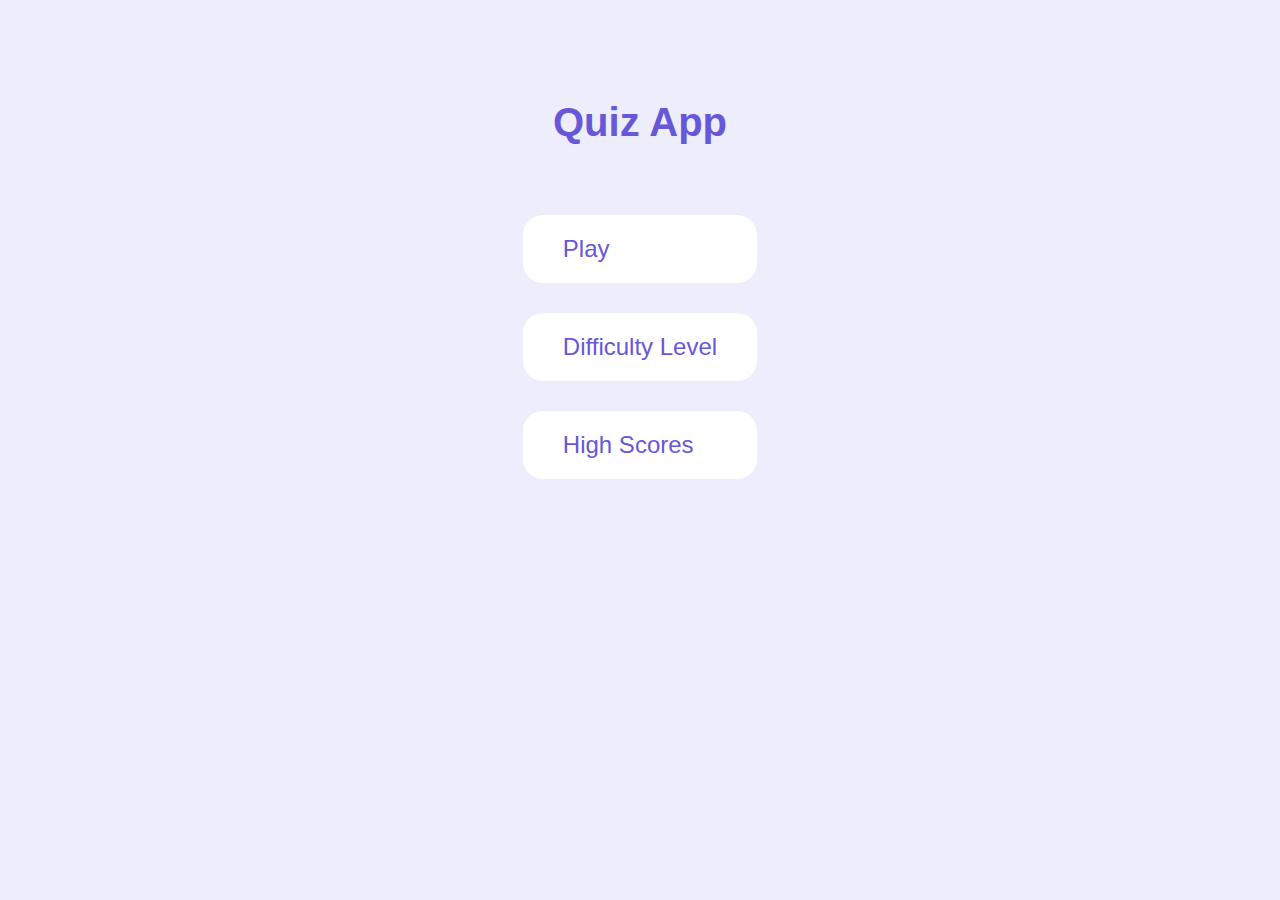
<file: index.html>
<!DOCTYPE html>
<html lang="en">
  <head>
    <meta charset="UTF-8" />
    <meta name="viewport" content="width=device-width, initial-scale=1.0" />
    <title>Quiz App</title>
    <link rel="stylesheet" href="./css/global.css" />
    <link rel="stylesheet" href="./css/index.css" />
  </head>
  <body>
    <h1>Quiz App</h1>
    <div class="container">
      <a href="/game.html">Play</a>
      <a href="/difficulty.html">Difficulty Level</a>
      <a href="/scores.html">High Scores</a>
    </div>
  </body>
</html>
</file>
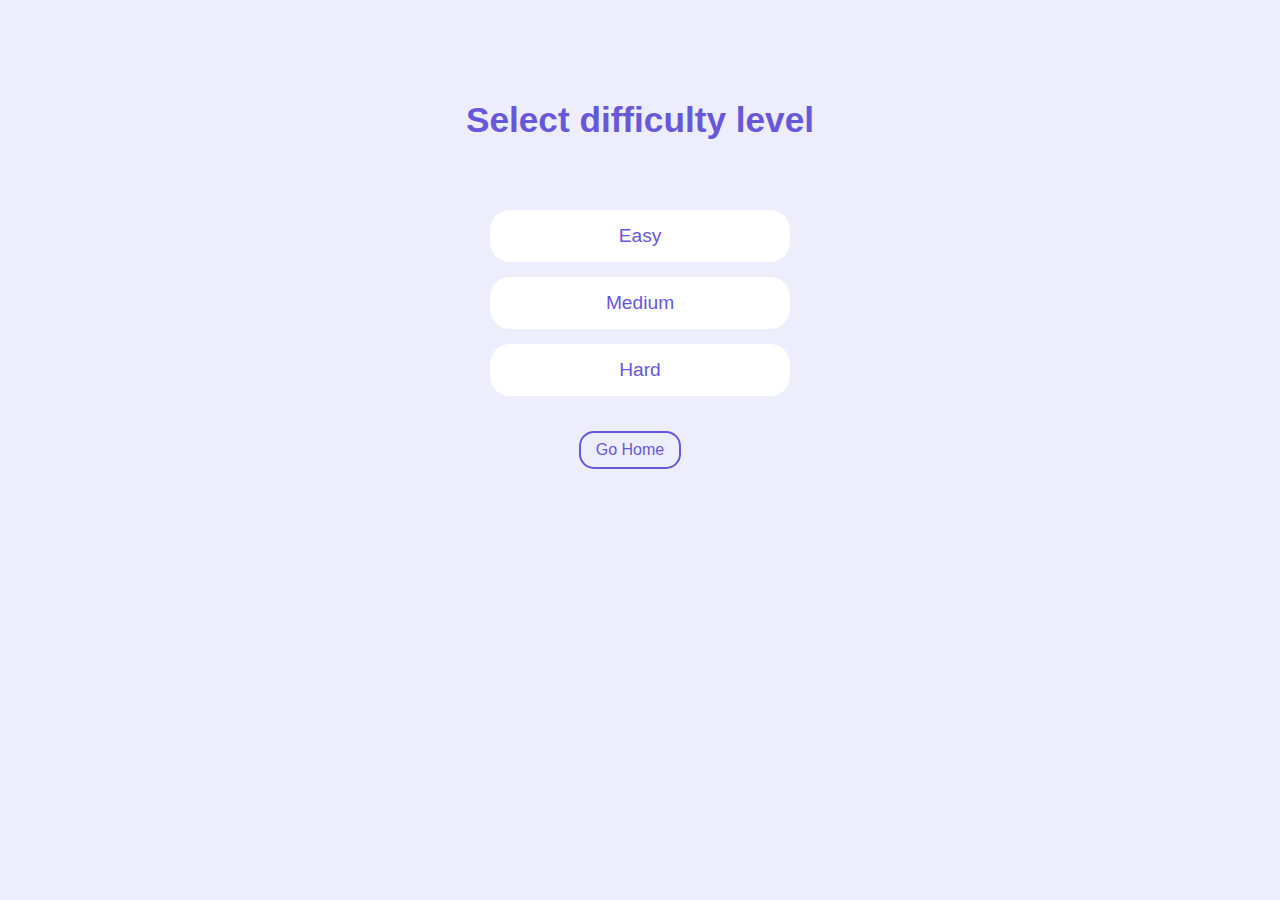
<file: difficulty.html>
<!DOCTYPE html>
<html lang="en">
  <head>
    <meta charset="UTF-8" />
    <meta name="viewport" content="width=device-width, initial-scale=1.0" />
    <title>Difficulty level</title>
    <link rel="stylesheet" href="./css/global.css" />
    <link rel="stylesheet" href="./css/difficulty.css" />
  </head>
  <body>
    <h3>Select difficulty level</h3>
    <button>Easy</button>
    <button>Medium</button>
    <button>Hard</button>
    <a href="/">Go Home</a>
    <script src="./js/difficulty.js"></script>
  </body>
</html>
</file>
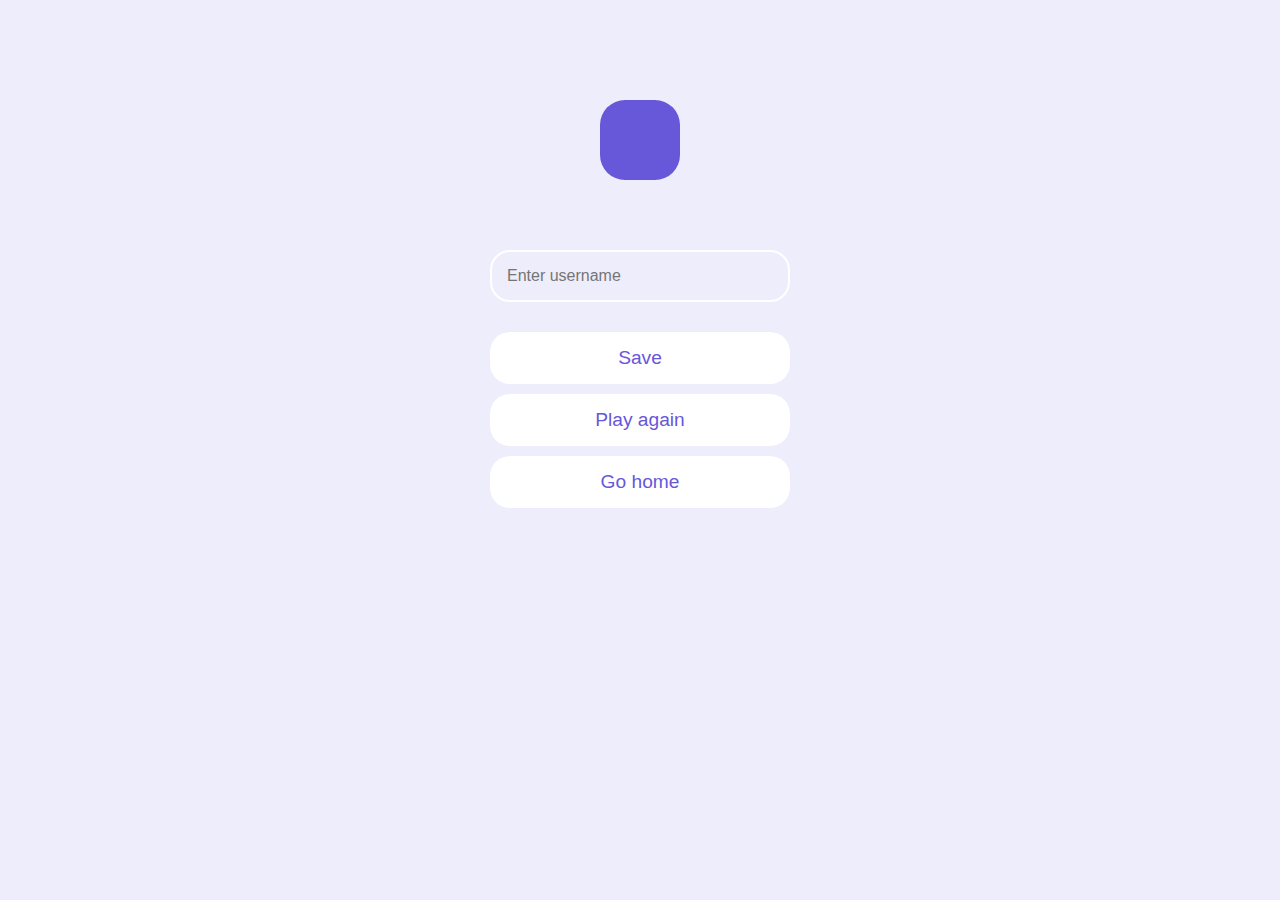
<file: end.html>
<!DOCTYPE html>
<html lang="en">
  <head>
    <meta charset="UTF-8" />
    <meta name="viewport" content="width=device-width, initial-scale=1.0" />
    <title>End</title>
    <link rel="stylesheet" href="./css/global.css" />
    <link rel="stylesheet" href="./css/end.css" />
  </head>
  <body>
    <p></p>
    <input type="text" name="" id="" placeholder="Enter username" />
    <button>Save</button>
    <a href="/game.html">Play again</a>
    <a href="/">Go home</a>
    <script src="./js/end.js"></script>
  </body>
</html>
</file>
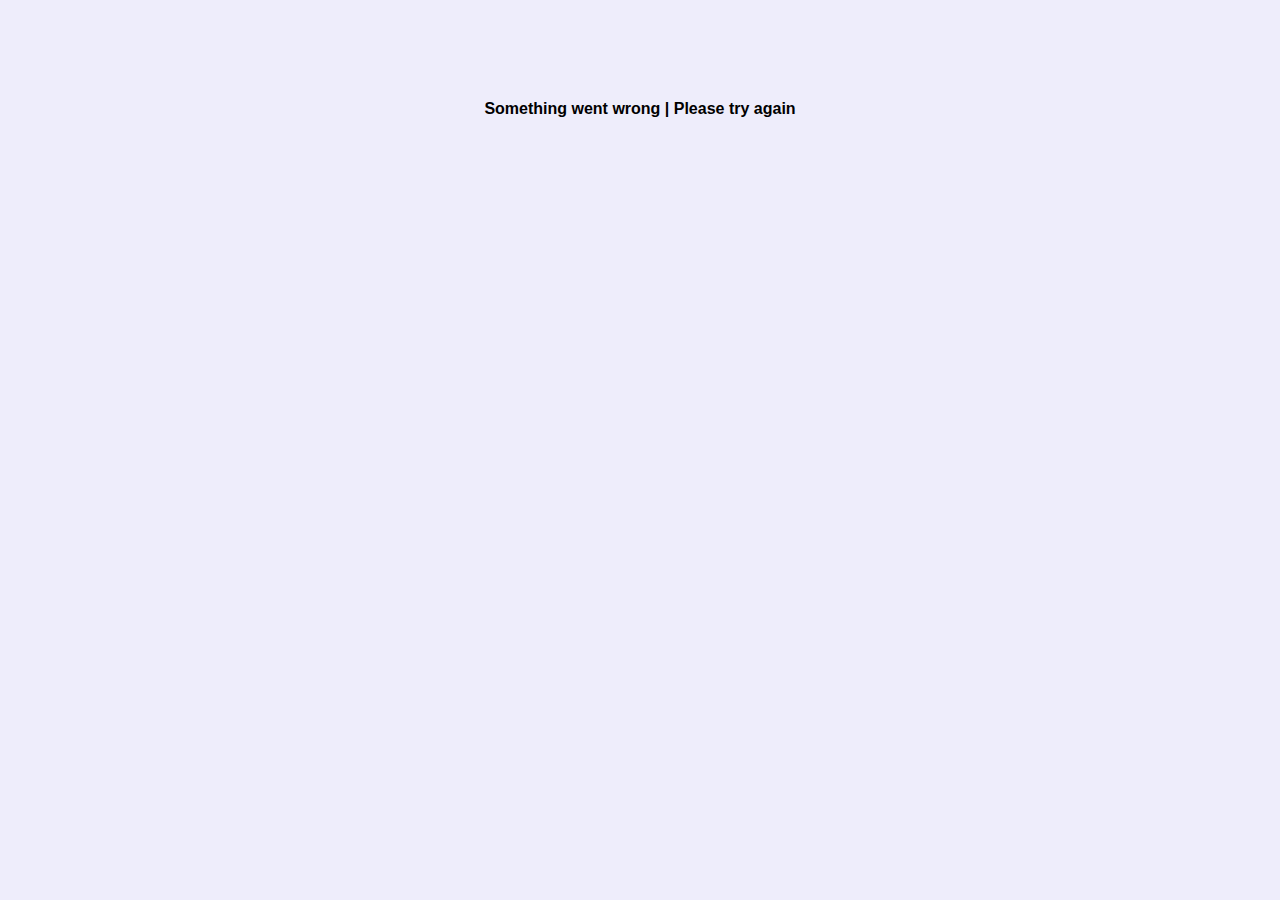
<file: game.html>
<!DOCTYPE html>
<html lang="en">
  <head>
    <meta charset="UTF-8" />
    <meta name="viewport" content="width=device-width, initial-scale=1.0" />
    <link rel="stylesheet" href="./css/global.css" />
    <link rel="stylesheet" href="./css/game.css" />
    <title>Quiz App | Play</title>
  </head>
  <body>
    <span id="loader"></span>
    <h4 id="error">Something went wrong | Please try again</h4>
    <div id="container">
      <div class="header">
        <div>
          <p>Question No:</p>
          <span id="question-number">1</span>
        </div>
        <div>
          <p>Score:</p>
          <span id="score">0</span>
        </div>
      </div>
      <div id="question-box">
        <h3 id="question-text">question text</h3>
        <button class="answer-text">1</button>
        <button class="answer-text">2</button>
        <button class="answer-text">3</button>
        <button class="answer-text">4</button>
      </div>
      <button id="finish-button">Finish</button>
      <button id="next-button">Next</button>
    </div>
    <script src="./js/game.js" type="module"></script>
    <script src="./js/helper.js" type="module"></script>
  </body>
</html>
</file>
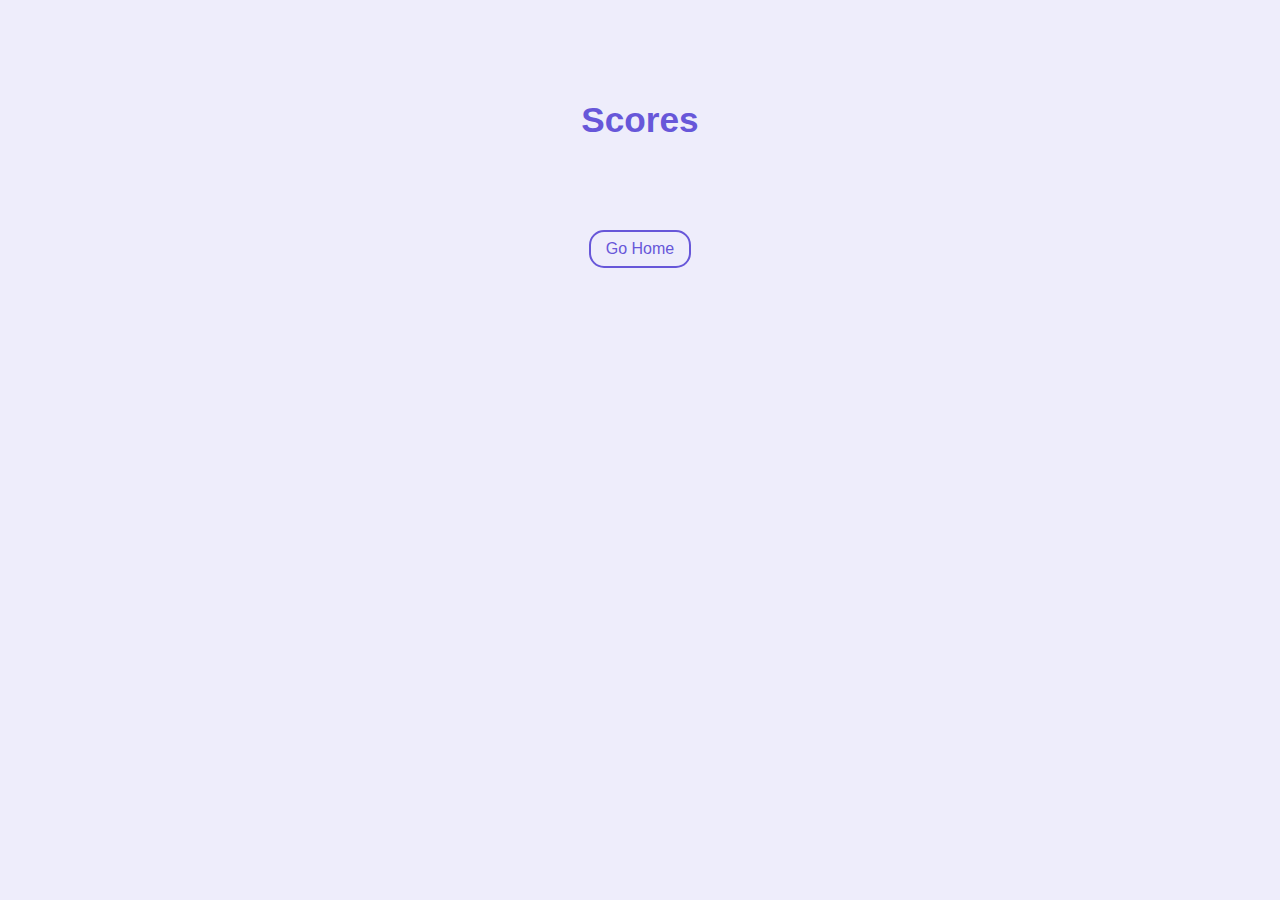
<file: scores.html>
<!DOCTYPE html>
<html lang="en">
  <head>
    <meta charset="UTF-8" />
    <meta name="viewport" content="width=device-width, initial-scale=1.0" />
    <title>High Scores</title>
    <link rel="stylesheet" href="./css/global.css" />
    <link rel="stylesheet" href="./css/scores.css" />
  </head>
  <body>
    <h3>Scores</h3>
    <ol></ol>
    <a href="/">Go Home</a>
    <script src="./js/scores.js"></script>
  </body>
</html>
</file>
<file: css/global.css>
* {
  padding: 0;
  margin: 0;
  box-sizing: border-box;
  font-family: Arial, Helvetica, sans-serif;
}

body {
    max-width: 1000px;
    margin: auto;
    background-color: #eeedfb;
    display: flex;
    flex-direction: column;
    align-items: center;
    padding-top: 100px;
}
</file>
<file: css/index.css>
h1 {
  color: #6757d9;
  margin-bottom: 50px;
  font-size: 2.5rem;
}

.container {
  display: flex;
  flex-direction: column;
  width: fit-content;
  padding: 20px;
}

a {
  background-color: #fff;
  margin-bottom: 30px;
  padding: 20px 40px;
  font-size: 1.5rem;
  color: #6757d9;
  text-decoration: none;
  border-radius: 20px;
  transition: all 0.2s ease-in;
}

a:hover {
    background-color: #6757d9;
    color: #fff;
}
</file>
<file: css/difficulty.css>
h3 {
  font-size: 2.2rem;
  color: #6757d9;
  margin-bottom: 70px;
}

button {
  background-color: #fff;
  border: none;
  border-radius: 20px;
  width: 300px;
  padding: 15px;
  margin-bottom: 15px;
  font-size: 1.2rem;
  text-align: center;
  text-decoration: none;
  color: #6757d9;
  cursor: pointer;
  transition: all 0.2s ease-in;
}

button:hover {
  background-color: #6757d9;
  color: #fff;
}

a {
  color: #6757d9;
  font-size: 1rem;
  background-color: #eeedfb;
  border: 2px solid #6757d9;
  border-radius: 15px;
  padding: 8px 15px;
  margin: 20px 20px 0 0;
  cursor: pointer;
  text-decoration: none;
  transition: all 0.2s ease-in;
}

a:hover {
  background-color: #6757d9;
  color: #fff;
}
</file>
<file: css/end.css>
p {
  font-size: 3rem;
  font-weight: 600;
  background-color: #6757d9;
  color: #fff;
  width: 80px;
  height: 80px;
  line-height: 80px;
  text-align: center;
  border-radius: 25px;
  margin-bottom: 70px;
}

input {
  border: 2px solid #fff;
  background-color: #eeedfb;
  padding: 15px;
  width: 300px;
  font-size: 1rem;
  border-radius: 20px;
  margin-bottom: 30px;
  transition: all 0.2s ease-in;
}

input:focus {
  outline: none;
  border-color: #6757d9;
}

button,
a {
  background-color: #fff;
  border: none;
  border-radius: 20px;
  width: 300px;
  padding: 15px;
  margin-bottom: 10px;
  font-size: 1.2rem;
  text-align: center;
  text-decoration: none;
  color: #6757d9;
  cursor: pointer;
  transition: all 0.2s ease-in;
}

button:hover,
a:hover {
  background-color: #6757d9;
  color: #fff;
}
</file>
<file: css/game.css>
#loader {
  width: 100px;
  height: 100px;
  border: 7px solid #6757d9;
  border-bottom-color: transparent;
  border-top-color: transparent;
  border-radius: 50%;
  display: inline-block;
  animation: rotation 1.5s linear infinite;
}

@keyframes rotation {
  0% {
    transform: rotate(0deg);
  }
  100% {
    transform: rotate(360deg);
  }
}

#container {
  display: none;
  width: 700px;
}

.header {
  display: flex;
  justify-content: space-between;
  margin-bottom: 50px;
}

.header div {
  display: flex;
  align-items: center;
}

.header p {
  color: #6757d9;
  font-size: 1.5rem;
  font-weight: 600;
  margin-right: 10px;
}

.header span {
  display: inline-block;
  background-color: #fff;
  width: 25px;
  height: 25px;
  line-height: 25px;
  text-align: center;
  font-weight: 600;
  font-size: 1.2rem;
  color: #6757d9;
  border-radius: 4px;
}

#question-box {
  display: flex;
  flex-direction: column;
}

h3 {
  background-color: #6757d9;
  color: #fff;
  padding: 20px;
  border-radius: 20px;
  margin: 60px 0 30px;
}

.answer-text {
  background-color: #fff;
  border: none;
  margin-bottom: 10px;
  font-size: 1.1rem;
  padding: 10px 20px;
  border-radius: 15px;
  text-align: left;
  cursor: pointer;
  border: 2px solid #fff;
  transition: all 0.2s ease-in;
}

.answer-text:hover {
  background-color: #eeedfb;
  border: 2px solid #fff;
}

#next-button,
#finish-button {
  color: #6757d9;
  font-size: 1rem;
  background-color: #eeedfb;
  border: 2px solid #6757d9;
  border-radius: 15px;
  padding: 8px 15px;
  margin: 20px 20px 0 0;
  cursor: pointer;
  transition: all 0.2s ease-in;
}

#next-button:hover,
#finish-button:hover {
  background-color: #6757d9;
  color: #fff;
}

.correct {
  background-color: #5bd7bc;
}

.incorrect {
  background-color: #fe6681;
}

.correct:hover{
  background-color: #5bd7bc;
}

.incorrect:hover {
  background-color: #fe6681;
}

#error{
  display: none;
}
</file>
<file: css/scores.css>
h3 {
  font-size: 2.2rem;
  color: #6757d9;
  margin-bottom: 70px;
}

li {
  list-style: none;
  background-color: #fff;
  border-radius: 20px;
  width: 500px;
  padding: 15px;
  margin-bottom: 15px;
  font-size: 1.2rem;
  display: flex;
  justify-content: space-between;
  align-items: center;
}

li span:first-child {
  background-color: #6757d9;
  width: 35px;
  height: 35px;
  line-height: 35px;
  text-align: center;
  color: #fff;
  border-radius: 12px;
}

li p {
  width: 100%;
  padding-left: 20px;
  font-size: 1.3rem;
  color: rgb(86, 86, 86);
}

li span:last-child {
  background-color: #eeedfb;
  width: 35px;
  height: 35px;
  line-height: 35px;
  text-align: center;
  color: #6757d9;
  font-size: 1.2rem;
  border-radius: 12px;
}

a {
  color: #6757d9;
  font-size: 1rem;
  background-color: #eeedfb;
  border: 2px solid #6757d9;
  border-radius: 15px;
  padding: 8px 15px;
  margin: 20px;
  cursor: pointer;
  text-decoration: none;
  transition: all 0.2s ease-in;
}

a:hover {
  background-color: #6757d9;
  color: #fff;
}
</file>
